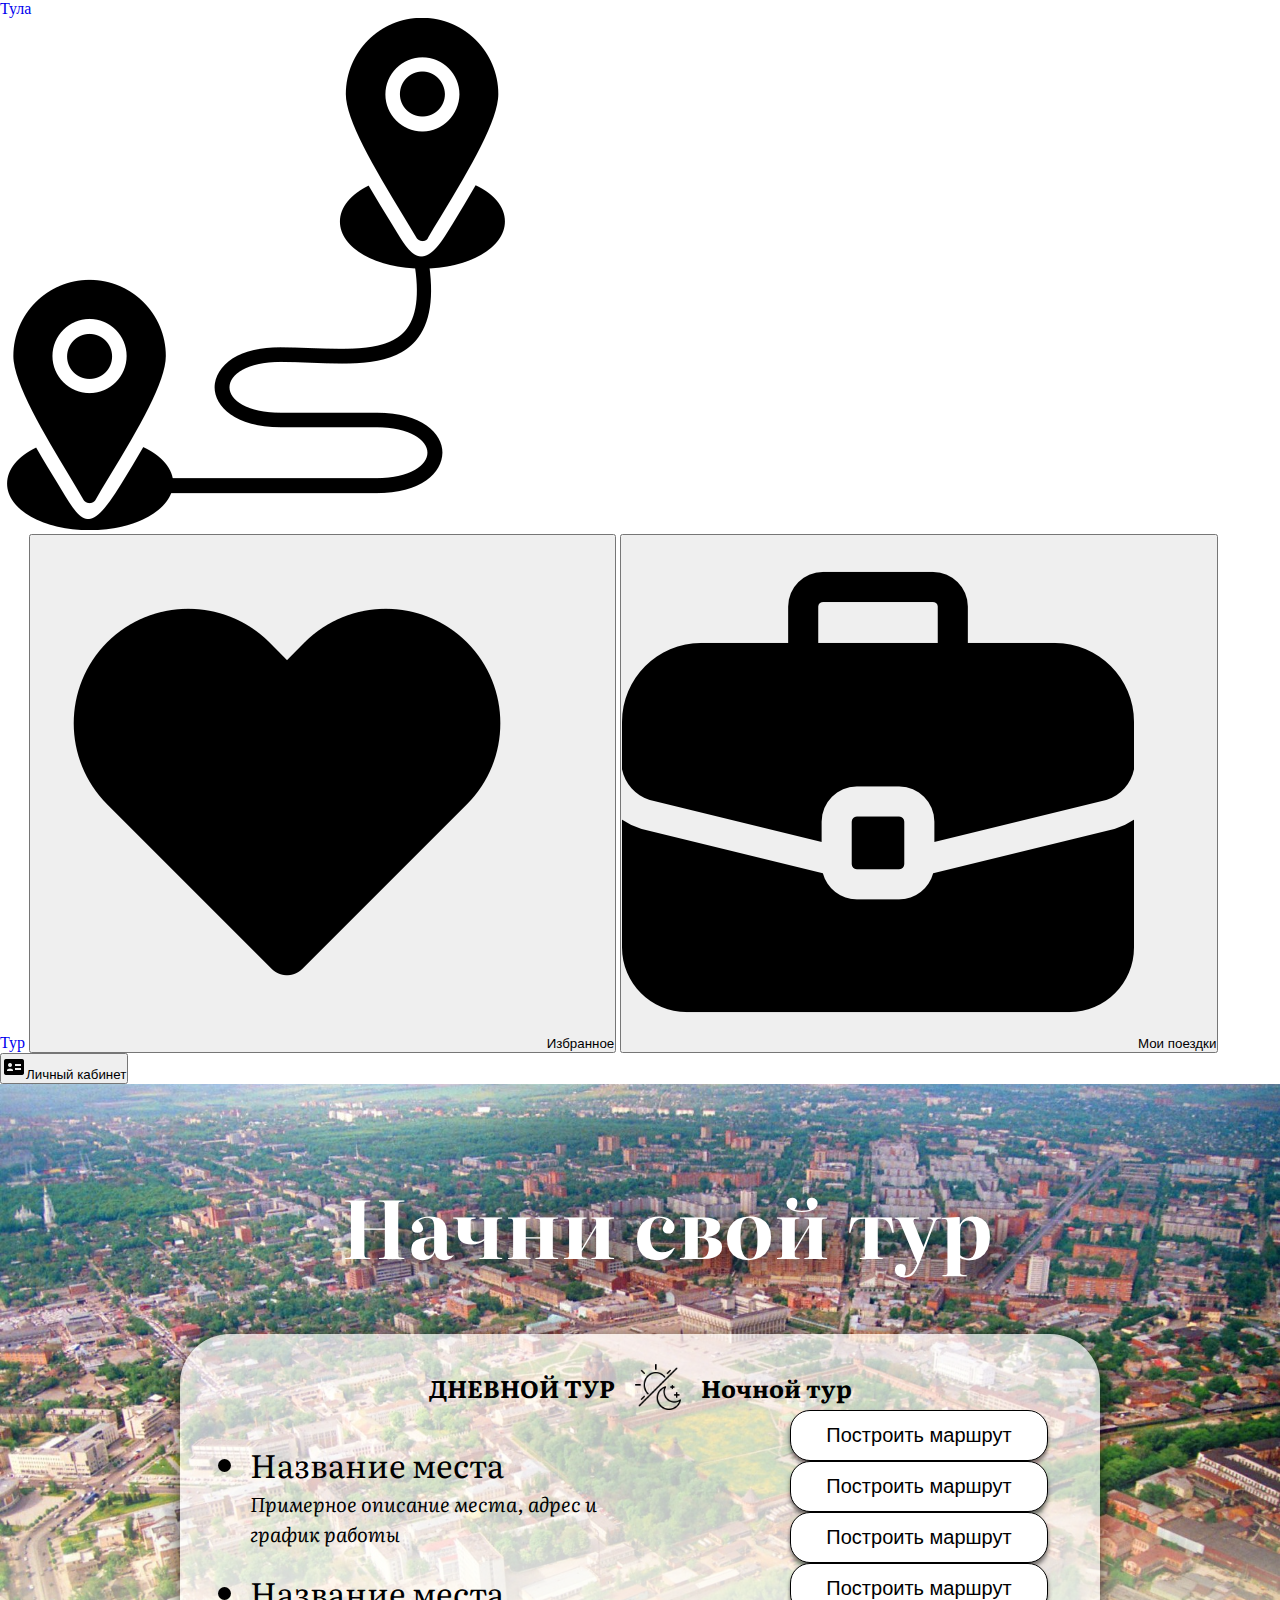
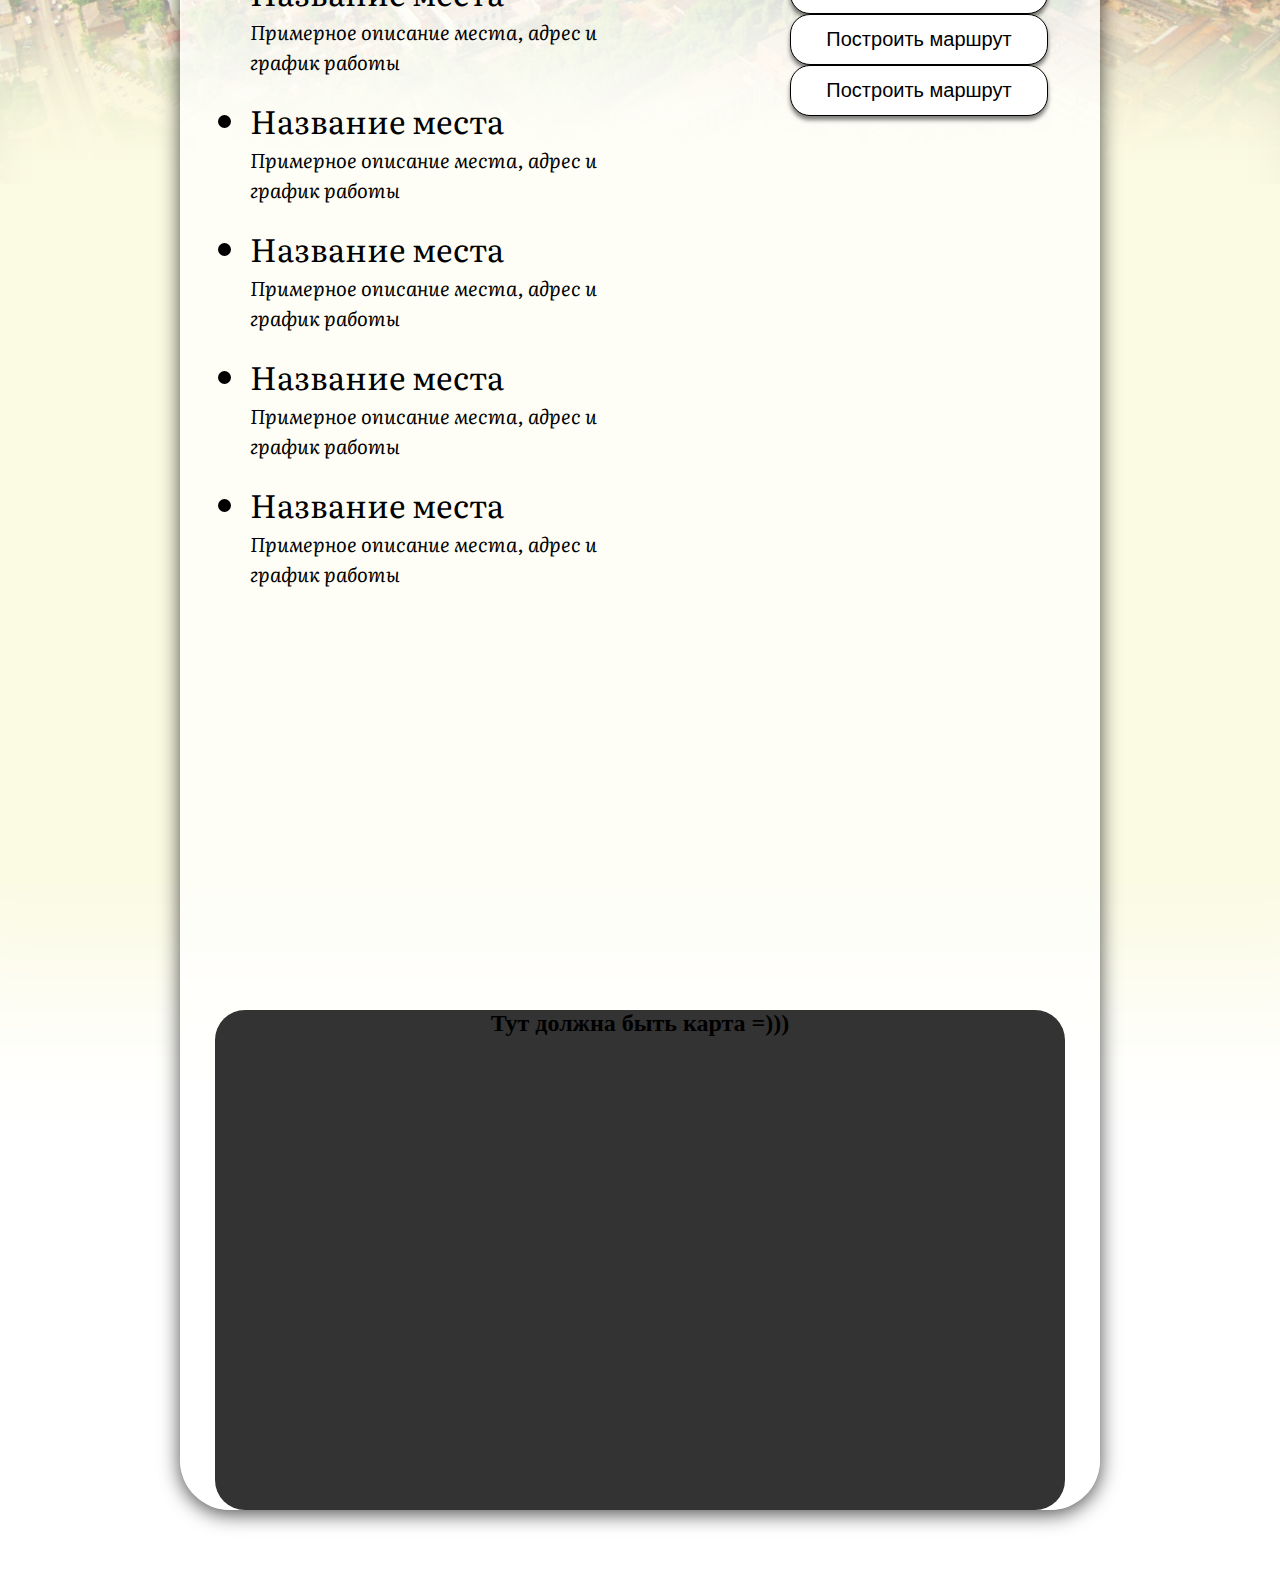
<file: index.html>
<!DOCTYPE html>
<html lang="ru">
<head>
    <meta charset="UTF-8">
    <meta name="viewport" content="width=device-width, initial-scale=1.0">
    <link rel="stylesheet" href="css/style.css" type="text/css">
    <link rel="stylesheet" href="css/adaptive.css" type="text/css">
    <link rel="stylesheet" href="css/adaptive_main.css" type="text/css">
    <link rel="preconnect" href="https://fonts.googleapis.com">
    <link rel="preconnect" href="https://fonts.gstatic.com" crossorigin>
    <link href="https://fonts.googleapis.com/css2?family=Literata:ital,opsz,wght@0,7..72,200..900;1,7..72,200..900&display=swap" rel="stylesheet">
    <link rel="preconnect" href="https://fonts.googleapis.com">
    <link rel="preconnect" href="https://fonts.gstatic.com" crossorigin>
    <link href="https://fonts.googleapis.com/css2?family=Literata:ital,opsz,wght@0,7..72,200..900;1,7..72,200..900&family=Montserrat:ital,wght@0,100..900;1,100..900&display=swap" rel="stylesheet">
    <script src="js/script.js"></script>
    <script src="https://api-maps.yandex.ru/v3/?apikey=aaa5550c-e388-41b3-9114-2471118f4cdd&lang=ru_RU"></script>
    <title>Document</title>
</head>
<body>
    <header class="header">
        <nav class="nav_menu">
            <a href="#" class="logo_name first">Тула</a>
            <div class="logo_block"><a href="#" class="logo"><img class="logo_img" src="img/logo.png" alt="Logo"></a></div>
            <a href="#" class="logo_name second">Тур</a>
            <button class="btn_icon_heart"><img class="nav-icon_heart" src="img/icon_heart.png" alt=""> <span class="nav-icon_heart-text">Избранное</span></button>
            <button class="btn_icon_suitcase"><img class="nav-icon_suitcase" src="img/icon_suitcase.png" alt=""> <span class="nav-icon_suitcase-text">Мои поездки</span></button>
            <button class="auth"><img class="auth_logo" src="img/icon_auth.png" alt="Логотип авторизации"><span class="auth_text">Личный кабинет</span></button>
        </nav>
    </header>
    <main>
        <section class="section_main">
            <div class="main_title-block">
                <h1 class="main_title">Начни свой тур</h1>
                <img class="main_background-img" src="img/tula_day.jpg" alt="">
            </div>
        </section>
        <section class="section_background"></section>
        <section class="main_app_background">
            <div class="switcher">
                <h2 class="day_tour_text">Дневной тур</h2>
                <img class="switcher_logo" src="img/free-icon-day-and-night-8495814.png" alt="переключатель" a="#">
                <h2 class="night_tour_text">Ночной тур</h2>
            </div>
            <div class="list">
            <ul class="list_of_items">
                <li class="names_of_items">Название места</li>
                <li class="description_of_items">Примерное описание места, адрес и график работы</li>
                <li class="names_of_items">Название места</li>
                <li class="description_of_items">Примерное описание места, адрес и график работы</li>
                <li class="names_of_items">Название места</li>
                <li class="description_of_items">Примерное описание места, адрес и график работы</li>
                <li class="names_of_items">Название места</li>
                <li class="description_of_items">Примерное описание места, адрес и график работы</li>
                <li class="names_of_items">Название места</li>
                <li class="description_of_items">Примерное описание места, адрес и график работы</li>
                <li class="names_of_items">Название места</li>
                <li class="description_of_items">Примерное описание места, адрес и график работы</li>
            </ul>
            <div class="list_of_buttons">
                <li><input type="submit" class="text-field_input" id="button" value="Построить маршрут"></li>
                <li><input type="submit" class="text-field_input" id="button" value="Построить маршрут"></li>
                <li><input type="submit" class="text-field_input" id="button" value="Построить маршрут"></li>
                <li><input type="submit" class="text-field_input" id="button" value="Построить маршрут"></li>
                <li><input type="submit" class="text-field_input" id="button" value="Построить маршрут"></li>
                <li><input type="submit" class="text-field_input" id="button" value="Построить маршрут"></li>
            </div>
            </div>
            <div id="map" class="map">
                <h2 class="meme">Тут должна быть карта =)))</h2>
            </div>
        </section>
    </main>
</body>
</html>
</file>
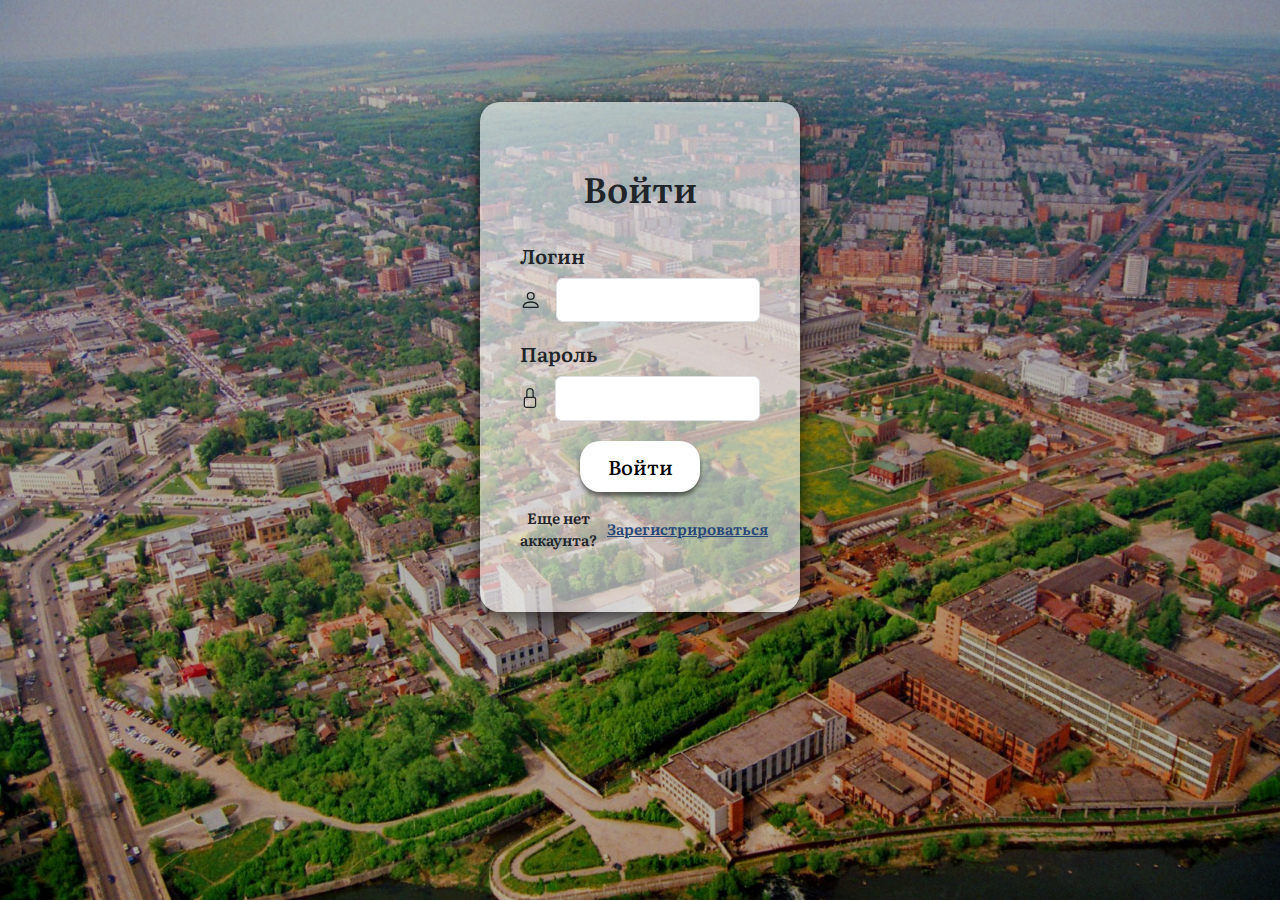
<file: login.html>
<!DOCTYPE html>
<html lang="en">
<head>
    <meta charset="UTF-8">
    <meta name="viewport" content="width=device-width, initial-scale=1.0">
    <title>Document</title>
    <link href="https://fonts.googleapis.com/css2?family=Literata:ital,opsz,wght@0,7..72,200..900;1,7..72,200..900&family=Montserrat:ital,wght@0,100..900;1,100..900&display=swap" rel="stylesheet">
    <link href="https://cdn.jsdelivr.net/npm/bootstrap@5.3.3/dist/css/bootstrap.min.css" rel="stylesheet" integrity="sha384-QWTKZyjpPEjISv5WaRU9OFeRpok6YctnYmDr5pNlyT2bRjXh0JMhjY6hW+ALEwIH" crossorigin="anonymous">
    <link rel="stylesheet" href="https://cdn.jsdelivr.net/npm/bootstrap-icons@1.8.1/font/bootstrap-icons.css">
    <link rel="stylesheet" href="css/authorization.css">
    <link href="https://fonts.googleapis.com/css2?family=Literata:ital,opsz,wght@0,7..72,200..900;1,7..72,200..900&display=swap" rel="stylesheet">
    <link href="https://fonts.googleapis.com/css2?family=Literata:ital,opsz,wght@0,7..72,200..900;1,7..72,200..900&family=Montserrat:ital,wght@0,100..900;1,100..900&display=swap" rel="stylesheet">
</head>
<body class="background-login">
    <div class="container-login">
        <form class="form-login" action="login.php", method="POST">
            <p сlass="authorization-title">Войти</p>
            <div class="mb-3">
              <label for="exampleInputEmail1" class="form-label">Логин</label>
              <div class="input-login">
                <svg xmlns="http://www.w3.org/2000/svg" width="26" height="26" fill="currentColor" class="bi bi-person" viewBox="0 0 16 16">
                    <path d="M8 8a3 3 0 1 0 0-6 3 3 0 0 0 0 6zm2-3a2 2 0 1 1-4 0 2 2 0 0 1 4 0zm4 8c0 1-1 1-1 1H3s-1 0-1-1 1-4 6-4 6 3 6 4zm-1-.004c-.001-.246-.154-.986-.832-1.664C11.516 10.68 10.289 10 8 10c-2.29 0-3.516.68-4.168 1.332-.678.678-.83 1.418-.832 1.664h10z"/>
                  </svg>
                  <input name="login" class="form-control" id="exampleInputEmail1" aria-describedby="emailHelp">
              </div>
            </div>
            <div class="mb-3">
              <label for="exampleInputPassword1" class="form-label">Пароль</label>
              <div class="input-login">
                  <svg xmlns="http://www.w3.org/2000/svg" width="24" height="24" fill="currentColor" class="bi bi-lock" viewBox="0 0 16 16">
                    <path d="M8 1a2 2 0 0 1 2 2v4H6V3a2 2 0 0 1 2-2zm3 6V3a3 3 0 0 0-6 0v4a2 2 0 0 0-2 2v5a2 2 0 0 0 2 2h6a2 2 0 0 0 2-2V9a2 2 0 0 0-2-2zM5 8h6a1 1 0 0 1 1 1v5a1 1 0 0 1-1 1H5a1 1 0 0 1-1-1V9a1 1 0 0 1 1-1z"/>
                  </svg>
                  <input name="password" type="password" class="form-control" id="exampleInputPassword1">
              </div>
            </div>
            <button type="submit" class="btn btn-primary btn-login">Войти</button>
            <div class="form-action">
              <span>Еще нет аккаунта?</span><a href="registration.html">Зарегистрироваться</a>
            </div>
        </form>
    </div>
</body>
</html>
</file>
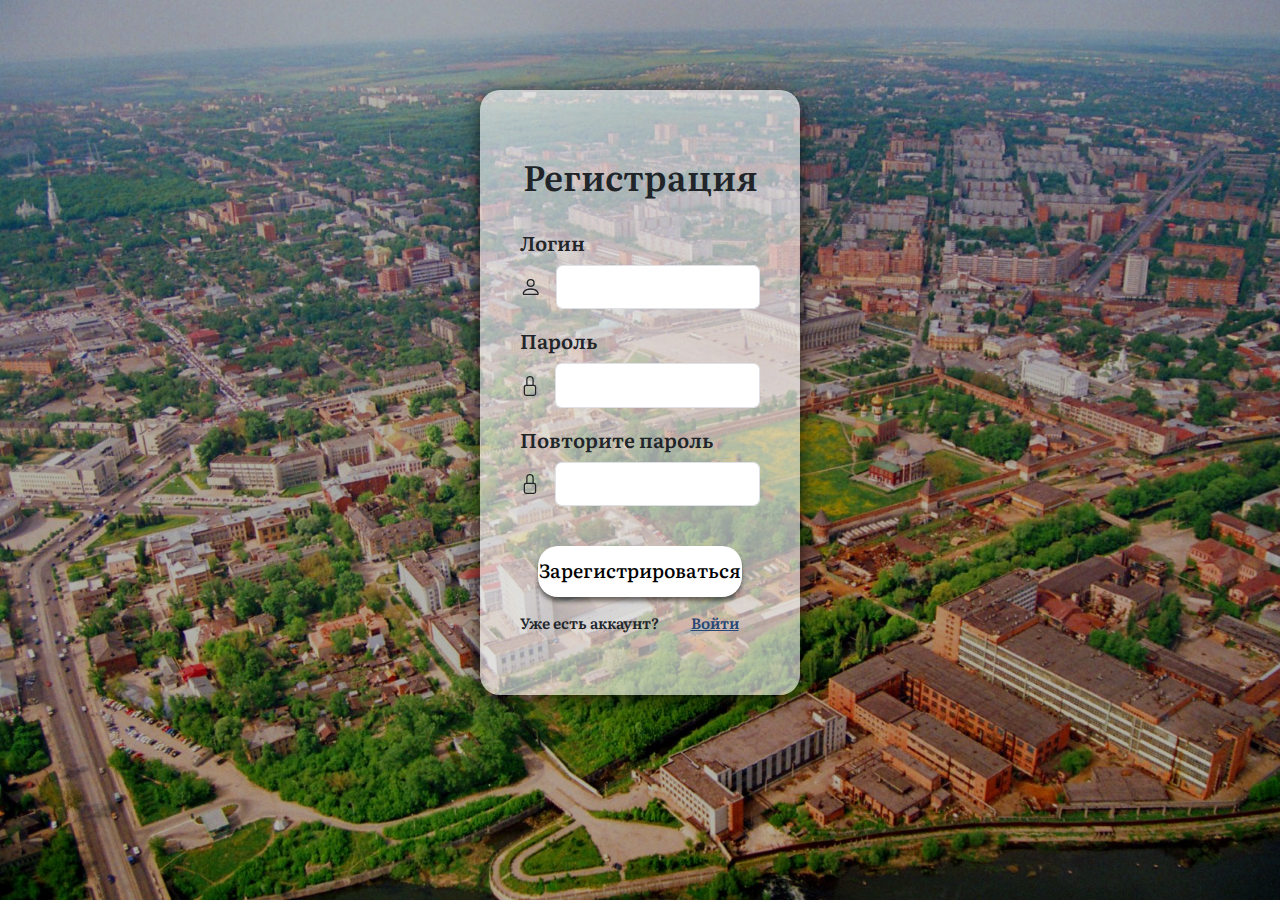
<file: registration.html>
<!DOCTYPE html>
<html lang="en">
<head>
    <meta charset="UTF-8">
    <meta name="viewport" content="width=device-width, initial-scale=1.0">
    <title>Document</title>
    <link href="https://fonts.googleapis.com/css2?family=Literata:ital,opsz,wght@0,7..72,200..900;1,7..72,200..900&family=Montserrat:ital,wght@0,100..900;1,100..900&display=swap" rel="stylesheet">
    <link href="https://cdn.jsdelivr.net/npm/bootstrap@5.3.3/dist/css/bootstrap.min.css" rel="stylesheet" integrity="sha384-QWTKZyjpPEjISv5WaRU9OFeRpok6YctnYmDr5pNlyT2bRjXh0JMhjY6hW+ALEwIH" crossorigin="anonymous">
    <link rel="stylesheet" href="https://cdn.jsdelivr.net/npm/bootstrap-icons@1.8.1/font/bootstrap-icons.css">
    <link rel="stylesheet" href="css/authorization.css">
</head>
<body class="background-login background-registration">
    <div class="container-login">
        <form class="form-login", action="registration.php", method="POST">
            <p сlass="authorization-title">Регистрация</p>
            <div class="mb-3">
              <label for="exampleInputEmail1" class="form-label">Логин</label>
              <div class="input-login">
                <svg xmlns="http://www.w3.org/2000/svg" width="26" height="26" fill="currentColor" class="bi bi-person" viewBox="0 0 16 16">
                    <path d="M8 8a3 3 0 1 0 0-6 3 3 0 0 0 0 6zm2-3a2 2 0 1 1-4 0 2 2 0 0 1 4 0zm4 8c0 1-1 1-1 1H3s-1 0-1-1 1-4 6-4 6 3 6 4zm-1-.004c-.001-.246-.154-.986-.832-1.664C11.516 10.68 10.289 10 8 10c-2.29 0-3.516.68-4.168 1.332-.678.678-.83 1.418-.832 1.664h10z"/>
                  </svg>
                  <input name="login" class="form-control" id="exampleInputEmail1" aria-describedby="emailHelp">
              </div>
            </div>
            <div class="mb-3">
              <label for="exampleInputPassword1" class="form-label">Пароль</label>
              <div class="input-login">
                  <svg xmlns="http://www.w3.org/2000/svg" width="24" height="24" fill="currentColor" class="bi bi-lock" viewBox="0 0 16 16">
                    <path d="M8 1a2 2 0 0 1 2 2v4H6V3a2 2 0 0 1 2-2zm3 6V3a3 3 0 0 0-6 0v4a2 2 0 0 0-2 2v5a2 2 0 0 0 2 2h6a2 2 0 0 0 2-2V9a2 2 0 0 0-2-2zM5 8h6a1 1 0 0 1 1 1v5a1 1 0 0 1-1 1H5a1 1 0 0 1-1-1V9a1 1 0 0 1 1-1z"/>
                  </svg>
                  <input name="password1" type="password" class="form-control" id="exampleInputPassword1">
              </div>
            </div>
            <div class="mb-3">
                <label for="exampleInputPassword1" class="form-label">Повторите пароль</label>
                <div class="input-login">
                    <svg xmlns="http://www.w3.org/2000/svg" width="24" height="24" fill="currentColor" class="bi bi-lock" viewBox="0 0 16 16">
                      <path d="M8 1a2 2 0 0 1 2 2v4H6V3a2 2 0 0 1 2-2zm3 6V3a3 3 0 0 0-6 0v4a2 2 0 0 0-2 2v5a2 2 0 0 0 2 2h6a2 2 0 0 0 2-2V9a2 2 0 0 0-2-2zM5 8h6a1 1 0 0 1 1 1v5a1 1 0 0 1-1 1H5a1 1 0 0 1-1-1V9a1 1 0 0 1 1-1z"/>
                    </svg>
                    <input name="password2" type="password" class="form-control" id="exampleInputPassword1">
                </div>
              </div>
            <button type="submit" class="btn btn-primary btn-login btn-registration">Зарегистрироваться</button>
            <div class="form-action">
              <span>Уже есть аккаунт?</span><a href="login.html">Войти</a>
            </div>
        </form>
    </div>
</body>
</html>
</file>
<file: css/style.css>
*{
    margin: 0;
    padding: 0;
}

a{
    text-decoration: none;
}

p{
    margin-bottom: 0;
}

.section_main{
    position: relative;
    z-index: 1;
    width: 100%;
    height: 700px;
}

.main_title{
    position: absolute;
    z-index: 2;
    font-size: 5em;
    font-family: "Literata", serif;
    font-weight: 700;
    color: #fff;
    text-shadow: 15px 10px 35px #000;
    top: 20%;
	left: 47%;
	transform: translate(-40%, -50%);
    /* margin-left: 50px; зачем здесь нужен был мар */
    text-align: center;
}

.main_background-img{
    position: absolute;
    width: 100%;
    height: 700px;
    pointer-events: none;
    object-fit: cover;
}

.section_background{
    position: absolute;
    z-index: 5;
    width: 100%;
    height: 700px;
    background-color: #FBFAE2;
    box-shadow: 0px -55px 150px 150px #FBFAE2; 
}

.main_app_background {
    height: auto;
    border-radius: 50px;
    width: 920px;
    box-shadow: 0 4px 20px 0 rgba(0, 0, 0, 0.7);
    background: rgba(255, 255, 255, 0.7);
    z-index: 6;
    position: relative;
    margin: auto;
    margin-top: -450px;
    margin-bottom: 70px;
}

.switcher {
    display: flex;
    align-items: center;
    justify-content: center;
    padding-top: 30px;
    font-family: "Literata", serif;
}
.switcher_logo {
    cursor: pointer;
    width: 5%;
    height: 5%;
    margin: 0 20px 0 20px;
}

.places{
    margin-top: 20px;
}

.day_tour{
    /* text-decoration-line: underline; */
    border-bottom: 3px #000 solid;
}

.night_under{
    border-bottom: 3px #f1f0e5 solid;
}

.day_tour_text{
    text-transform: uppercase;
}

.list_of_items {
    font-family: "Literata", serif;
    padding: 30px 0px 0px 70px
}

.names_of_items {
    font-weight: 400;
    font-size: 32px;
    color: #000;
    align-items: center;
    position: relative;
    max-width: 25ch;

}

.description_of_items {
    font-weight: 400;
    font-size: 20px;
    color: #000;
    list-style-type: none;
    margin-bottom: 20px;
    font-style: italic;
    max-width: 45ch;
}

.list_of_buttons {
    list-style-type: none;
    display: inline-block;
    padding-left: 150px;
}

.list {
    display: grid;
    grid-template-columns: repeat(2, 1fr);
    grid-template-rows: repeat(6, 200px);
 
}

.build-route{
    margin-right: 0px;
    margin-left: auto;
    margin-top: 13px;
    margin-bottom: auto;
}

.text-field_input {
    border-radius: 20px;
    border: 1px solid #000;
    text-align: center;
    width: 258px;
    height: 51px;
    box-shadow: 0 4px 4px 0 rgba(0, 0, 0, 0.5);
    background: #fff;
    cursor: pointer;
    font-weight: 400;
    font-size: 20px;
    color: #000;
    display: inline-block;
    padding: 10px;
    -moz-transition: 0.3s;
    -webkit-transition: 0.3s;
    -o-transition: 0.3s;
}
.text-field_input:hover {
    background-color: lightgray;
}

.text-field_input-night{
    background-color: #ffffffdb;
}

.map{
    border-radius: 30px;
    width: 850px;
    height: 500px;
    background-color: #333;
    display: block;
    margin: auto;
    z-index: 7;
    text-align: center;
    justify-content: center;
    align-items: center;
}

/* .meme {
    padding-top: 220px;
    font-family: "Literata", serif;
    color: antiquewhite;
} */

.night_type{
    background: rgba(0, 0, 0, 0.7);
    box-shadow: 0 4px 20px 0 #C77AC4B2;
}

.night_text{
    color: #fff;
}

.switcher button{
    background-color: transparent;
    border: none;
}

.place{
    display: grid;
    grid-template-columns: repeat(2, 1fr);
    /* grid-template-rows: repeat(2, 70px); */
    justify-content: space-between;
    margin: 0 90px;
}

/* //////////////////////////////////// */


.name_link{
    color: #000;
}



/* //////////////////////////////////// */



.search-container {
    display: flex;
    align-items: center;
    width: 400px;
    margin: 20px auto;
}

.search-container {
    display: grid;
    grid-template-columns: repeat(4, 1fr);
    align-items: center;
    justify-items: center;
    width: auto;
    margin-left: 2em;
    margin-right: 2em;
    margin-top: auto;
    margin-bottom: 20px;

    /* margin: 20px auto; */
    padding-top: 2em;
    font-family: "Literata", serif;
}

.search-section{ /* ////////////////////////////////// */
    display: flex;
    grid-column: 1/5;
    width: 100%;
    grid-row: 1;
    border: 1px solid rgba(0, 0, 0, 0.178);
    padding: 1em;
    border-radius: 1em;
    background-color: #ffffff7a;
    box-shadow: 0 1px 4px 0 rgba(0, 0, 0, 0.5);
}

.search-section p{
    font-family: "Literata", serif;
    font-size: 13px;
    font-weight: 400;
}

.tag-list{
    margin-top: 1em;
    font-size: 17px;
    font-weight: 600; 
}

.tag-list{
    display: grid;
    grid-template-columns: repeat(4, 1fr); /*меняй 4 на 3 для маленьких разрешений*/
    grid-gap: 10px;
    justify-items: left;
    width: 90%;
    margin: 20px auto;
    /* padding: 2em; */
    font-family: "Literata", serif; 
}

.search-input { /* ////////////////////////////////// */
    padding: 8px;
    border: 1px solid #ccc;
    border-radius: 4px;
    font-size: 16px;
    width: 100%;
}

.search-button {
    padding: 8px 8px;
    color: white;
    border: none;
    border-radius: 6px;
    cursor: pointer;
    /* margin-left: 2%; */
    margin-left: 1em;
    box-shadow: 0 1px 4px 0 rgba(0, 0, 0, 0.5);
    background: #fff;
    color: #000;
    font-size: 20px;
    display: inline-block;
    -moz-transition: 0.3s;
    -webkit-transition: 0.3s;
    -o-transition: 0.3s;
}

.search-button:hover {
    background-color: rgba(231, 231, 231, 0.678);
}

/* .search-button[type="reset"] {
    background-color: #dc3545;
    margin-left: 5px;
} */

.accordion{
    margin: 0 90px;
}

.accordion-button:not(.collapsed){
    color: #000;
    background-color: #efead2;
    box-shadow: inset 0 calc(-1* var(--bs-accordion-border-width)) 0 var(--bs-accordion-border-color);
}

.accordion-button:focus{
    box-shadow: 0 0 0 0.25rem rgba(255, 255, 252, 0.25);
}

.accordion-button{
    font-size: 18px;
}

.accordion-body{
    display: grid;
    grid-template-columns: auto auto auto;
}

input[type=checkbox]{
    accent-color: #a57a7a;
}

.accordion-button-night{
    background-color: #52525e;
    color: #fff;
}

.search-section-night{
    background-color: #52525e;
}

.search-section-night input{
    background-color: #ffffffdb;
}

.search-section-night button{
    background-color: #ffffffdb;
}

.accordion-body-night{
    background-color: #d6d6d8;
}

.accordion-button-night:not(.collapsed){
    background-color: #52525e;
    color: #fff;
}
</file>
<file: css/adaptive.css>
@media only screen and (max-width: 1250px){
    .main_title{
        font-size: 4em;
    }

}

@media only screen and (max-width: 990px){
    .main_title{
        font-size: 3em;
    }
    .btn_icon_heart{
        margin-left: 100px;
    }
    .accordion-body{
        grid-template-columns: auto;
    }
    .accordion-body div {
        word-wrap: break-word;
    }
}

@media only screen and (max-width: 800px){
    .nav_menu{
        width: 700px;
    }

    .btn_icon_heart{
        margin-left: 50px;
        }
}

@media only screen and (max-width: 750px){
    .main_title{
        font-size: 2em;
    }
    .nav_menu{
        width: 600px;
    }
    .logo_name{
        font-size: 1.5em;
    }
    .first{
        padding: 40px 10px 5px 15px;
    }
    .second{
        padding: 10px 0px 15px 10px;
    }
    .btn_icon_heart{
        margin-left: 60px;
     }
    .logo_name{
        font-size: 1.3em;
        display: none;
    }
}

@media only screen and (max-width: 600px){
    .main_title{
        font-size: 2em;
    }
    .nav_menu{
        width: 500px;
    }

    .logo_img{
        width: 50px;
        padding: 15px 25px;
    }
    .logo_name{
        font-size: 1.3em;
        display: none;
    }
    .first{
        padding: 40px 0px 5px 0px;
    }
    .second{
        padding: 10px 0px 15px 0px;
    }
    .btn_icon_heart{
        margin-left: 50px;
    }
    .nav-icon_heart-text{
        font-size: 1em;
    }
    .nav-icon_suitcase-text{
        font-size: 1em;
            
    } 

    .auth_text{
        font-size: 1em;
    }
    .btn-marks{
        justify-content: space-evenly;
        flex-wrap: wrap;
        }
}

@media only screen and (max-width: 500px){
    .nav_menu{
        width: 350px;
        margin: 0;
    }
    
    .main_title{
        font-size: 1.4em;
    }
    .btn_icon_heart{
        margin-left: 0px;
    }
}

@media only screen and (max-width: 450px){
    .logo_img{
        width: 40px;
        padding: 25px 20px;
    }
    .btn_icon_suitcase{
        margin-left: 10px;
    }
    .btn_icon_heart{
        margin-left: 0px;
    }
    .auth{
        margin-left: 10px;
    }
    .accordion {
        margin: 0 auto;
        justify-content: center;
        display: flex;
    }
    .accordion-item{
        width: 300px;
    }
}

@media only screen and (max-width: 375px){
    /* .logo_img{
        width: 40px;
        padding: 25px 15px;
    }
    закомментил, так как картинка не нужна на этом разрешении */

    .btn_icon_suitcase{
        margin-left: 7px;
    }
    .auth{
        margin-left: 7px;
    }
}
</file>
<file: css/adaptive_main.css>
@media only screen and (max-width: 960px){
    .main_app_background{
        width: 800px;
    }
    .list_of_buttons{
        margin-left: -100px;
    }
    .map{
        width: 750px;
    }
    .names_of_items{
        font-size: 25px;
    }
    .description_of_items{
        max-width: 25ch;
    }
}

@media only screen and (max-width: 830px){
    .main_app_background{
        width: 600px;
    }
    .map{
        width: 550px;
        margin-top: -420px;
    }
    .list_of_buttons{
        margin-left: -100px;
    }
    .text-field_input{
        width: 140px;
        height: 40px;
        font-size: 12px;
        font-weight: 100;
    }
    .names_of_items {
        font-size: 20px;
    }
    .description_of_items {
        font-size: 15px;
        margin-bottom: 40px;
    }

}   

@media only screen and (max-width: 640px){
    .tag-list{
        font-size: 12px;
    }
    
    .main_app_background{
        width: 500px;
    }
    .map{
        width: 450px;
        height: 350px;
        margin-top: -450px;
    }
    .list_of_buttons{
        margin-left: -100px;
        margin-top: -20px;
    }
    .text-field_input{
        width: 120px;
        height: 40px;
        font-size: 11px;
        font-weight: 100;
        text-align: center;
    }

    .place{
        margin: 0px 45px;
    }
    .names_of_items {
        font-size: 22px;
    }
    .description_of_items {
        font-size: 16px;
        margin-bottom: 55px;
    }
    .meme{
        padding: 120px;
    }
}

@media only screen and (max-width: 520px){
    .main_app_background{
        width: 440px;
    }
    .place{
        margin: 0px 20px;
    }
    .names_of_items {
        font-size: 22px;
    }
    .description_of_items {
        font-size: 16px;
        margin-bottom: 55px;
    }
    .meme{
        padding: 120px;
    }
}

@media only screen and (max-width: 450px){
    .tag-list{
        font-size: 16px;
        grid-template-columns: repeat(2, 1fr);
        grid-gap: 10px;
    }
    .main_app_background{
        width: 350px;
    }
    .place{
        margin: 0px 5px;
    }
    .names_of_items {
        font-size: 18px;
    }
    .description_of_items {
        font-size: 14px;
        margin-bottom: 55px;
    }
    .meme{
        padding: 120px;
    }
}
@media only screen and (max-width: 360px){
    .tag-list{
        font-size: 12px;
        grid-template-columns: repeat(2, 1fr);
        grid-gap: 10px;
    }
    
    .main_app_background{
        width: 345px;
    }
}
</file>
<file: css/authorization.css>
body{
    position: relative;
    background: url(../img/tula_day.jpg) 0px 0px no-repeat;
    background-size: cover;
    object-fit: cover;
    font-family: "Literata", serif;
    font-weight: 500;
}

body:after {
    content: '';
    position: absolute;
    top: 0;
    left: 0;
    right: 0;
    bottom: 0;
    background: rgba(0, 0, 0, .3);
    z-index: 2;
}

.form-control{
    padding: .575rem .95rem;
}

.container-login{
    margin: 0 auto;
    display: flex;
    justify-content: center;
    align-items: center;
    box-shadow: 0 4px 20px 0 rgba(0, 0, 0, 0.7);
    background: rgba(255, 255, 255, 0.6);
    width: 25%;
    border-radius: 20px;
    position: relative;
    z-index: 4;
}

.background-login{
    height: 100vh;
    padding-top: 8%;
}

.form-login{
    padding: 60px 0;
    width: 75%;
}

.form-login p{
    font-size: 35px;
    font-weight: 600;
    text-align: center;
    margin-bottom: 25px;
}

.input-login{
    display: flex;
    gap: 15px;
    align-items: center;
    margin-bottom: 15px;
}

.form-login label{
    font-size: 20px;
    font-weight: 600;
}

.btn-login{
    display: flex !important;
    margin: 0 auto;
    border-radius: 20px;
    height: 51px;
    box-shadow: 0 4px 4px 0 rgba(0, 0, 0, 0.5);
    background: #fff;
    cursor: pointer;
    font-weight: 500;
    font-size: 20px;
    color: #000;
    display: inline-block;
    padding: 10px;
    -moz-transition: 0.3s;
    -webkit-transition: 0.3s;
    width: 50%;
    border: none;
    text-align: center;
    justify-content: center;
    margin-top: 20px;
}

.form-action{
    display: flex;
    margin-top: 15px;
    text-align: center;
    font-size: 15px;
    font-weight: 600;
}

.form-action span{
    padding-right: 10px;
}

.form-action a{
    color: rgb(39 71 118);
    margin: auto;
}

.form-action a:hover{
    color: rgb(40, 97, 184);
}

.btn-primary:hover, .btn-primary:focus, .btn-primary:active, .btn-primary.active, .open>.dropdown-toggle.btn-primary {
    color: #000000;
    background-color: #ffffffcb;
}

.form-control:focus {
    border-color: #FBFAE2;
    box-shadow: inset 0 1px 1px rgba(0, 0, 0, 0.075), 0 0 8px #FBFAE2;
}

.background-registration{
    padding-top: 7%;
}

.btn-registration{
    width: 85%;
    margin-top: 40px;
    font-size: 1.2em;
}

.btn_back{
    justify-self: flex-start;
    align-self: flex-start;
    position: absolute;
    margin-right: 75%;
    margin-top: 5%;
    border: none;
    text-align: center;
    justify-content: center;
    color: #fff;
    border-radius: 50%;
    width: 2.7em;
    height: 2.7em;
    box-shadow: 0 4px 4px 0 rgba(0, 0, 0, 0.5);
}

.btn_back_img{
    height: 50%;
    margin-bottom: 7%;
    margin-right: 7%;
}
</file>
